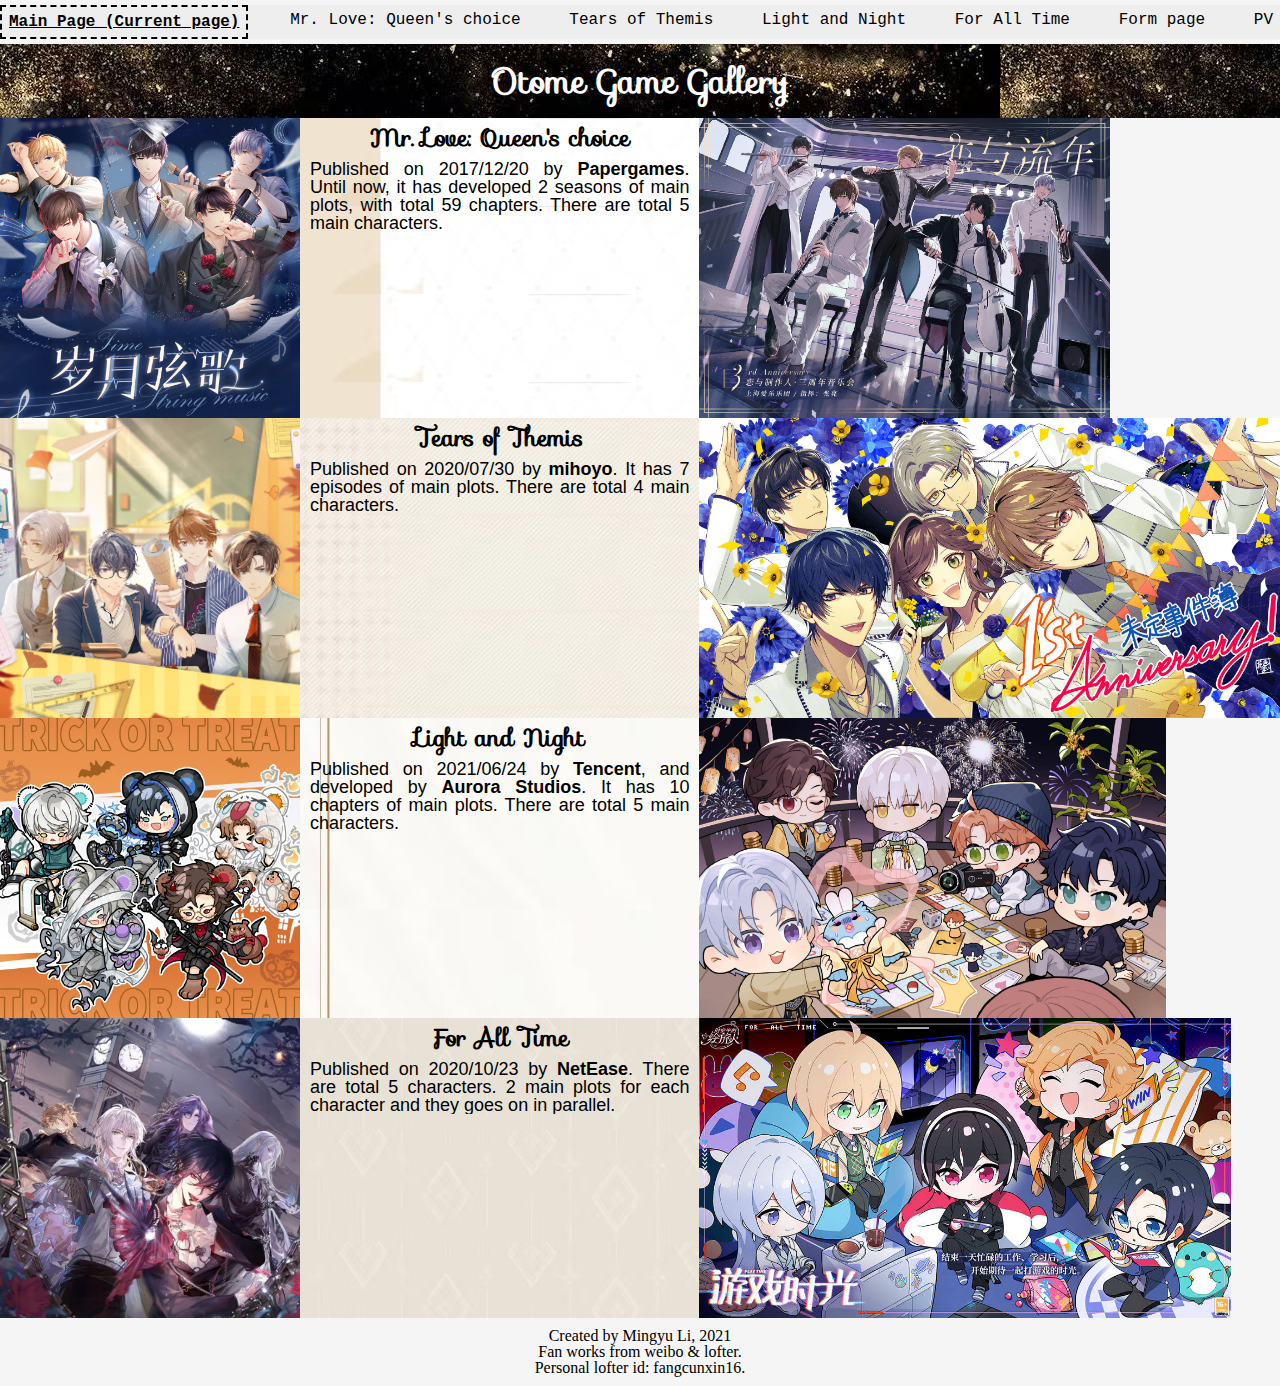
<file: index.html>
<!DOCTYPE html>
<html lang="en">
  <head>
    <meta charset="utf-8">
    <meta name="viewport" content="width=device-width, initial-scale=1.0">
    <link rel="shortcut icon" type="image/png" href="pic/ffq.jpg"/>
    <link rel="stylesheet" type="text/css" href="css/html5reset.css">
    <link rel="stylesheet" type="text/css" href="css/style.css">
    <link rel='stylesheet' href='https://fonts.googleapis.com/css?family=Sofia'>
    <link rel='stylesheet' href='https://fonts.googleapis.com/css?family=Sawarabi+Mincho'>
    <link rel='stylesheet' href='https://fonts.googleapis.com/css?family=Murecho'>
    <script async src="https://www.googletagmanager.com/gtag/js?id=G-B034CQES62"></script>
    <script>
      window.dataLayer = window.dataLayer || [];
      function gtag(){dataLayer.push(arguments);}
      gtag('js', new Date());

      gtag('config', 'G-B034CQES62');
    </script>
   <title>Otome game gallery</title>
  </head>
  <body>
    <header>
      <div class="list">
        <button class="dropdown">
          Menu
        </button>
        <ul class="options">
            <li class="curr"><a href="index.html">Main Page (Current page)</a></li>
            <li class="qc"><a href="mrlove.html">Mr. Love: Queen's choice</a></li>
            <li class="tot"><a href="tearsofthemis.html">Tears of Themis</a></li>
            <li class="ln"><a href="lightandnight.html">Light and Night</a></li>
            <li class="fat"><a href="foralltime.html">For All Time</a></li>
            <li class="form"><a href="form.html">Form page</a></li>
            <li class="vd"><a href="video.html">PV</a></li>
        </ul>
      </div>
    </header>
    <main>
      <h1 class="main_title" id="main_title">Otome Game Gallery</h1>
      <div class="skip">
        <a href="#sh_main_intro">View fan pictures</a></li>
      </div>
      <div class="container">
        <img src="pic/ly_logo.png" alt="lylg" class="show_picture" id="lyp" >
        <div class="ly">
          <h2>
            Mr. Love: Queen's choice
          </h2>
          <p class="main_intro" id="ly_main_intro">
            Published on 2017/12/20 by <b>Papergames</b>. Until now, it has developed 2 seasons of main plots, with total 59 chapters.
            There are total 5 main characters. <br>
            
          </p>
        </div>
        <img src="pic/ly/3rd_anni_ly.jpg" alt="3rdyear" class="tablet_picture" id="ly_tablet_pic">
  
        <img src="pic/wd_logo.jpg" alt="wdbk" class="show_picture" id="wdp">
        <div class="wd">
          <h2>
            Tears of Themis
          </h2>
          <p class="main_intro" id="wd_main_intro">
            Published on 2020/07/30 by <b>mihoyo</b>. It has 7 episodes of main plots.
            There are total 4 main characters. <br>

          </p>
        </div>
        <img src="pic/wd/1st_anni_wd.jpg" alt="1rdyearwd" class="tablet_picture" id="wd_tablet_pic">
  
        <img src="pic/gy_logo.jpg" alt="gybk" class="show_picture" id="gyp">
        <div class="gy">
          <h2>
            Light and Night
          </h2>
          <p class="main_intro" id="gy_main_intro">
            Published on 2021/06/24 by <b>Tencent</b>, and developed by <b>Aurora Studios</b>. It has 10 chapters of main plots.
            There are total 5 main characters. <br>

          </p>
        </div>
        <img src="pic/gy/gy_zq.jpg" alt="guangtou" class="tablet_picture" id="gy_tablet_pic">
  
        <img src="pic/sh_logo.jpg" alt="shlg" class="show_picture" id="shp">
        <div class="sh">
          <h2>
            For All Time
          </h2>
          <p class="main_intro" id="sh_main_intro">
            Published on 2020/10/23 by <b>NetEase</b>. There are total 5 characters. 2 main plots for each character and they goes on in parallel.
            <br>

          </p>
        </div>
        <img src="pic/sh/hlr_game.jpg" alt="hlrgametime" class="tablet_picture" id="sh_tablet_pic">
      </div>
      
    </main>


    <footer>
      <div>
        Created by Mingyu Li, 2021 <br>
        Fan works from weibo & lofter.<br>
        Personal lofter id: fangcunxin16.
      </div>
    </footer>
</body>
</html>
</file>
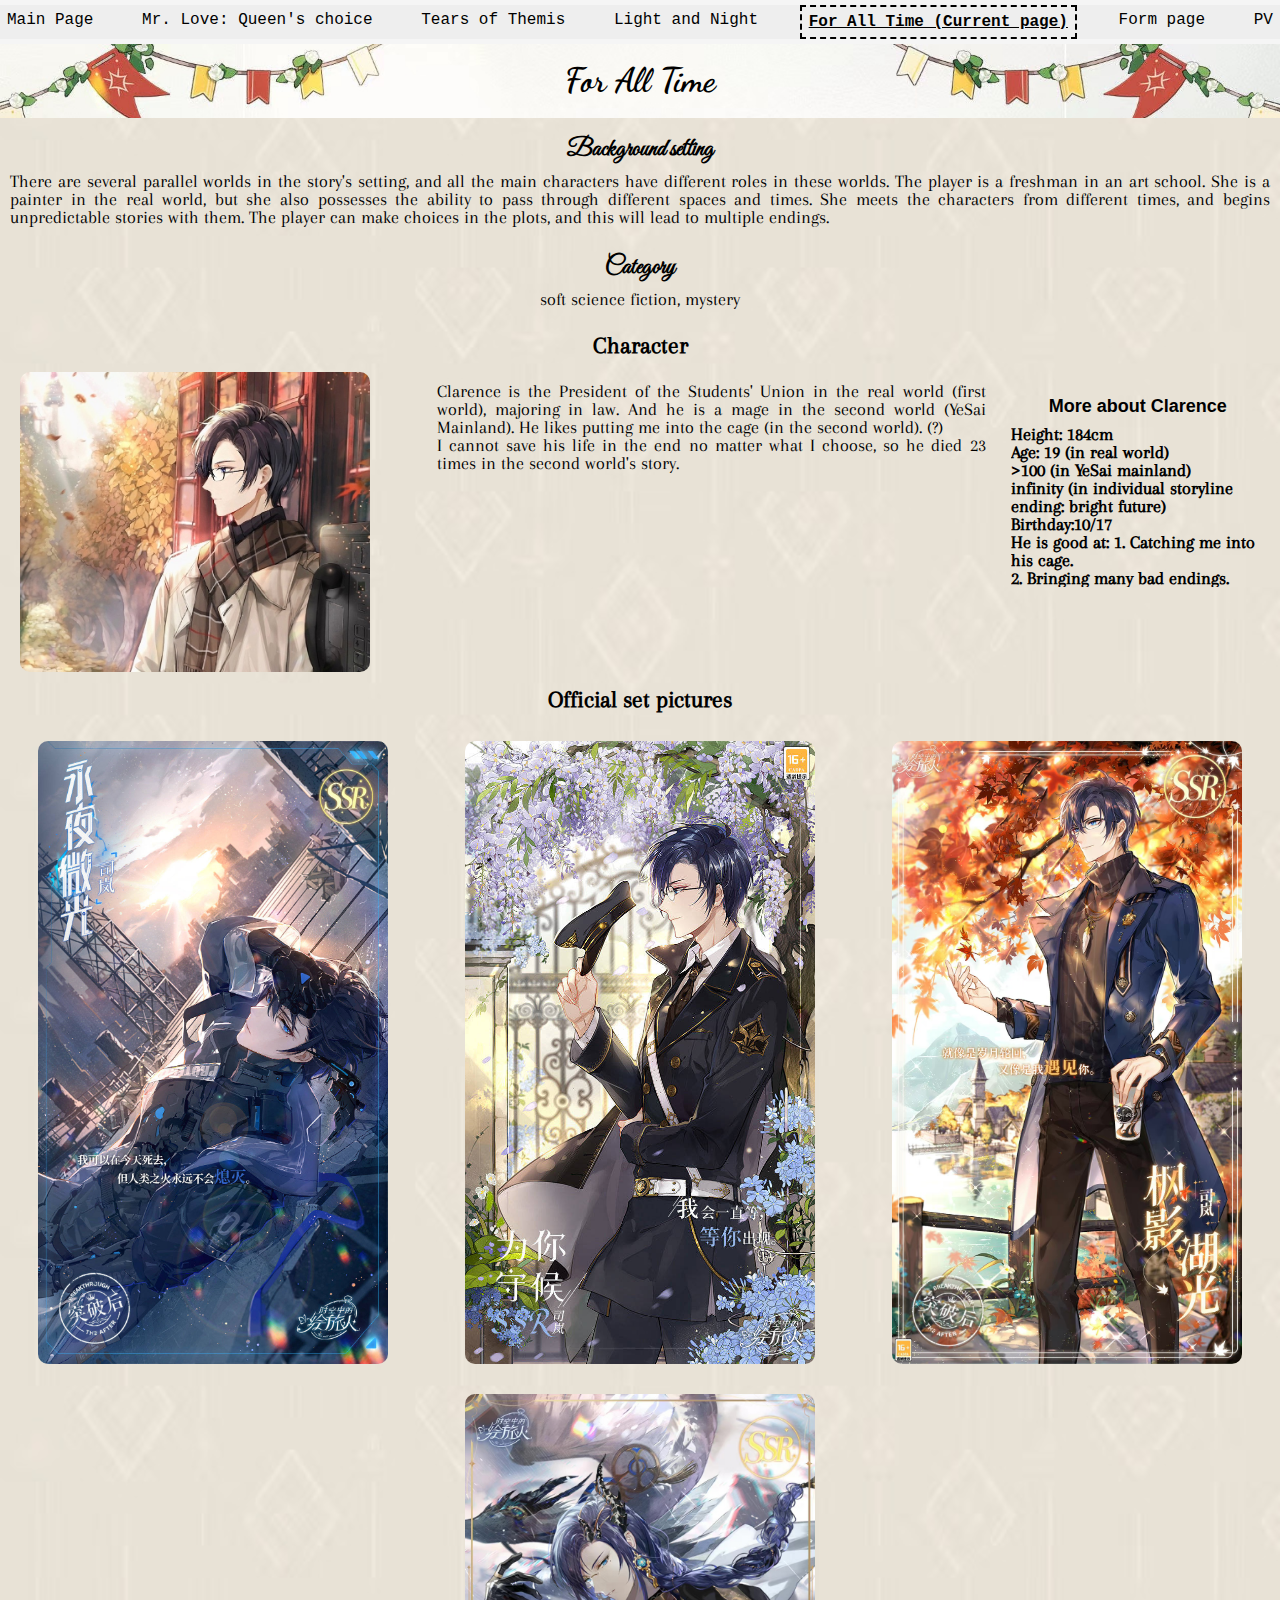
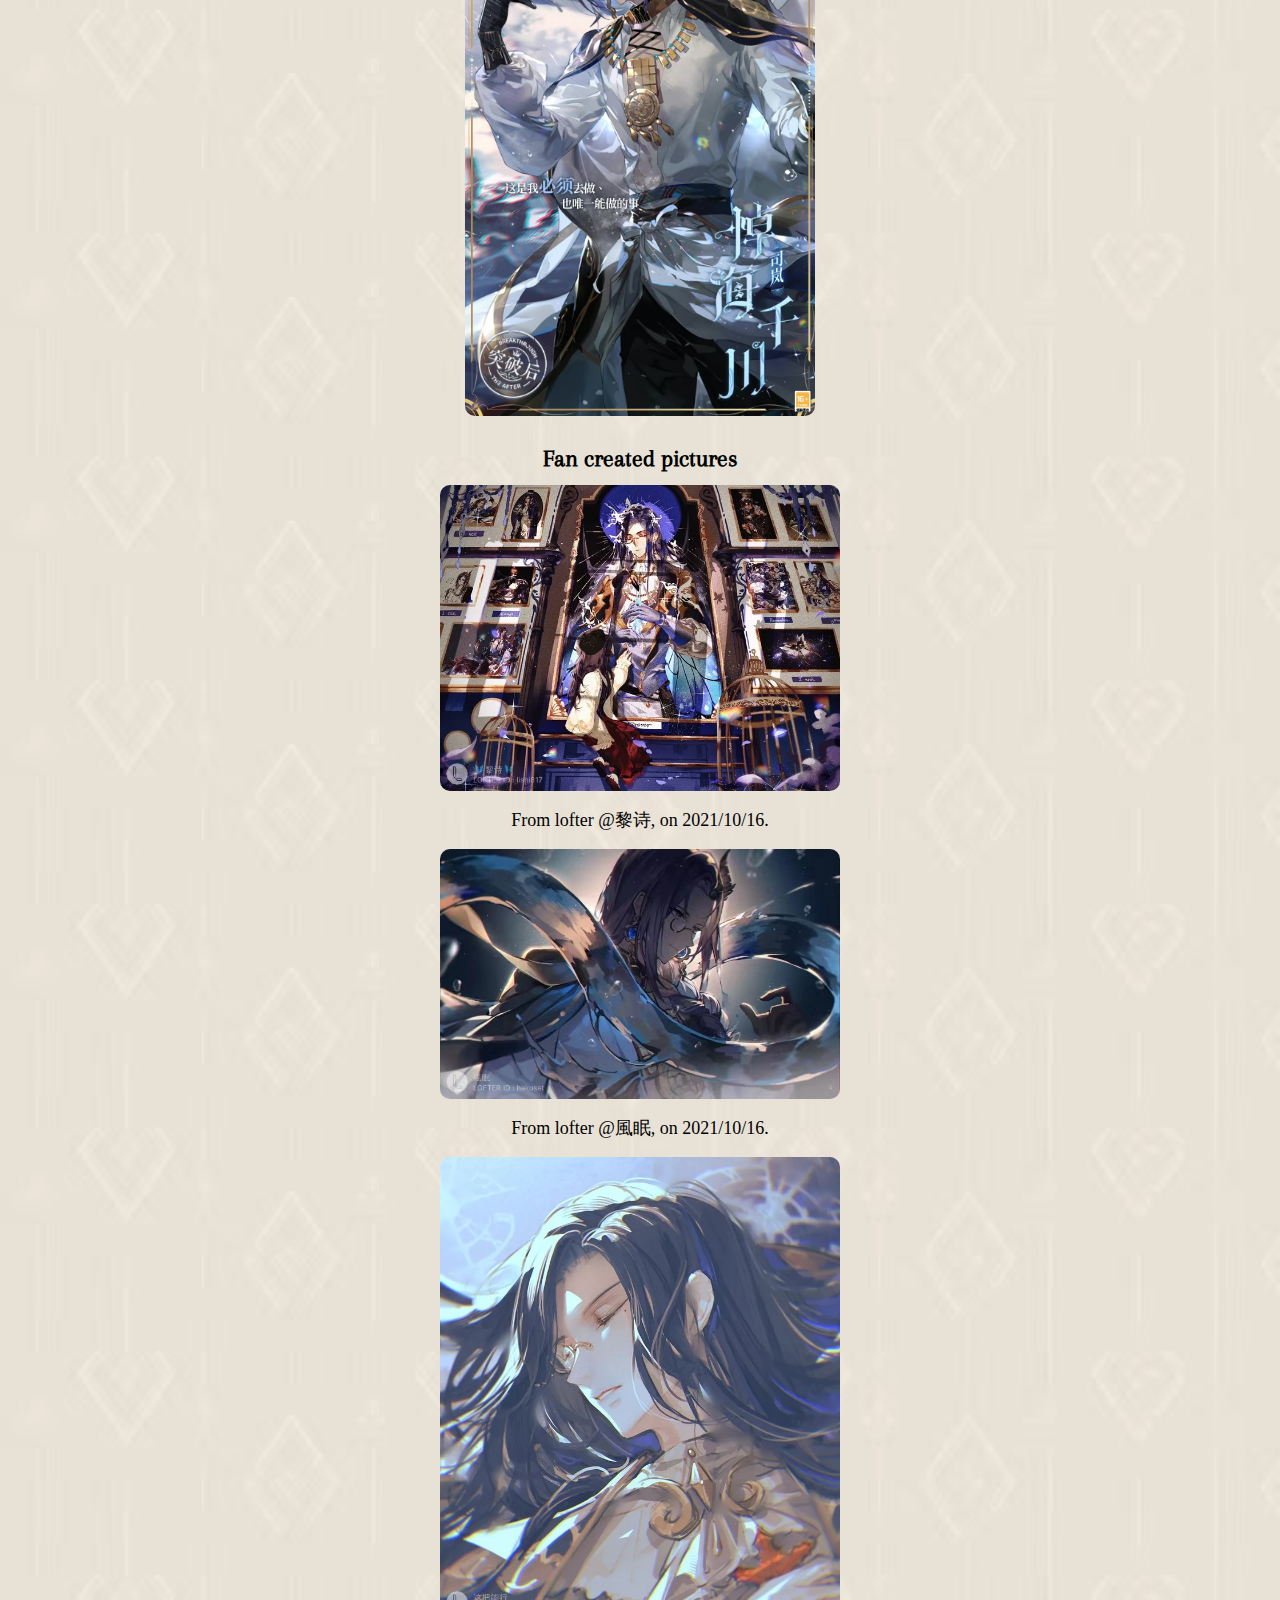
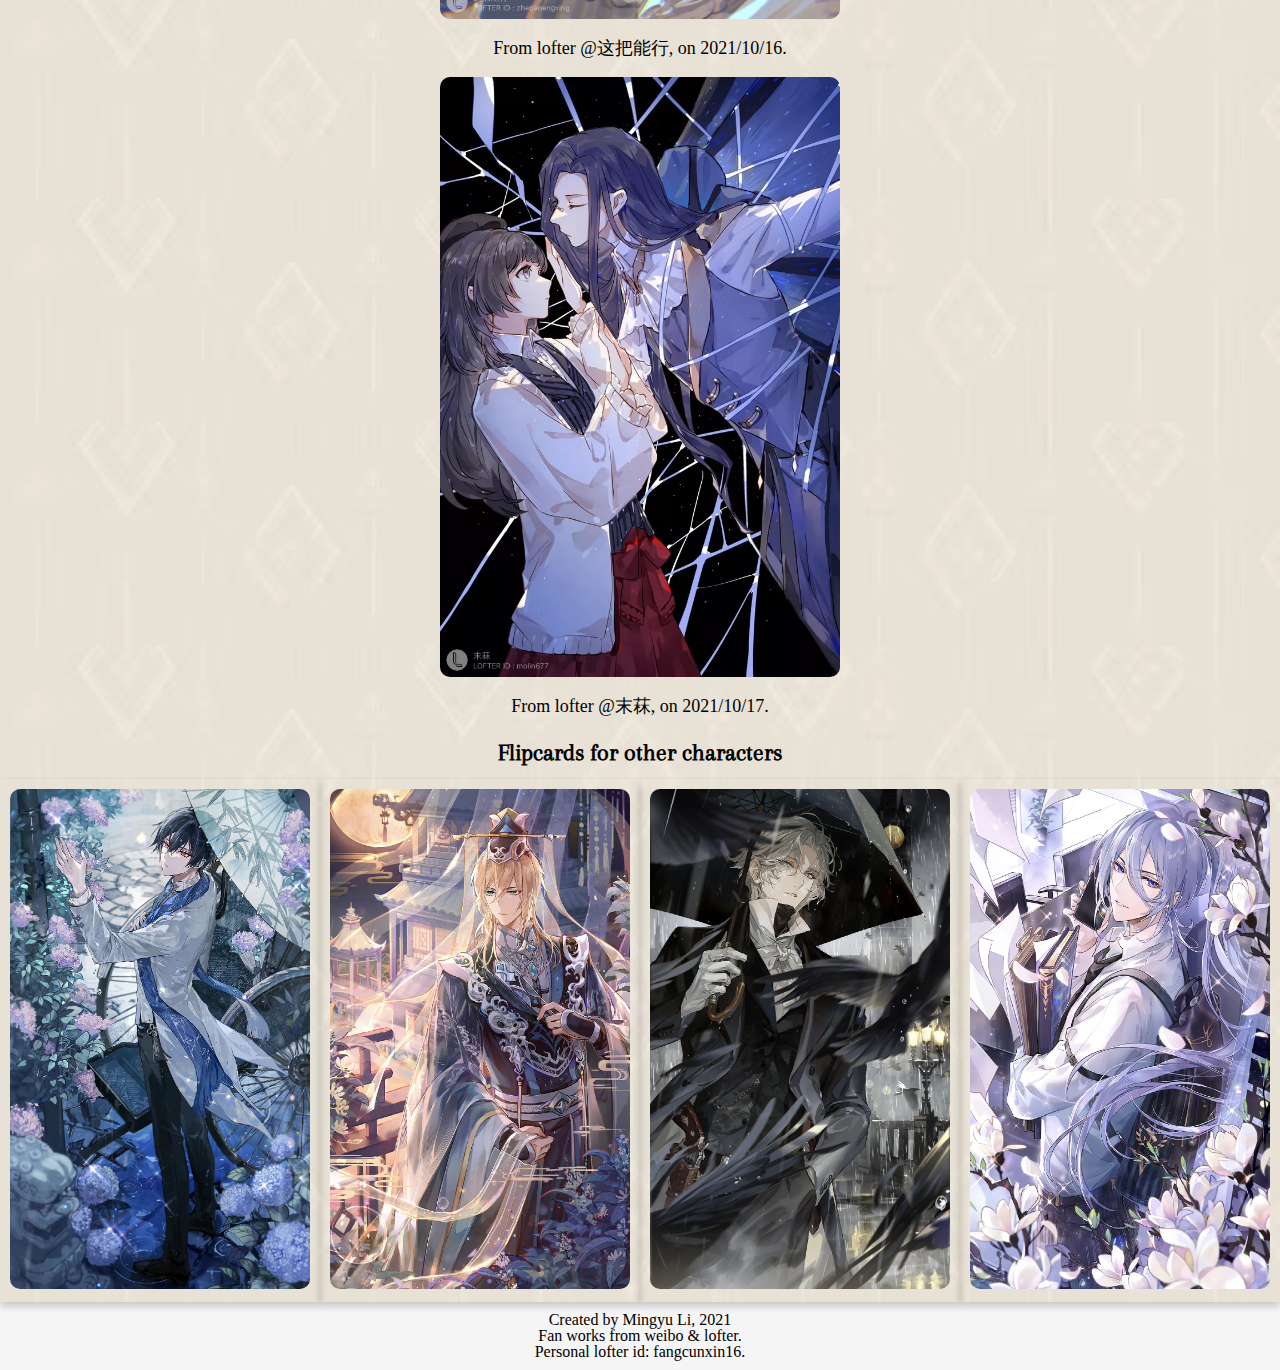
<file: foralltime.html>
<!DOCTYPE html>
<html lang="en">
  <head>
    <meta charset="utf-8">
    <meta name="viewport" content="width=device-width, initial-scale=1.0">
    <link rel="shortcut icon" type="image/png" href="pic/ffq.jpg"/>
    <link rel="stylesheet" type="text/css" href="css/html5reset.css">
    <link rel="stylesheet" type="text/css" href="css/style.css">
    <link rel='stylesheet' href='https://fonts.googleapis.com/css?family=Dancing+Script'>
    <link rel='stylesheet' href='https://fonts.googleapis.com/css?family=Great+Vibes'>
    <link rel='stylesheet' href='https://fonts.googleapis.com/css?family=Arapey'>
    <link rel='stylesheet' href='https://fonts.googleapis.com/css?family=Murecho'>
    <script async src="https://www.googletagmanager.com/gtag/js?id=G-B034CQES62"></script>
    <script>
      window.dataLayer = window.dataLayer || [];
      function gtag(){dataLayer.push(arguments);}
      gtag('js', new Date());

      gtag('config', 'G-B034CQES62');
    </script>
   <title>For All Time</title>
  </head>
  <body>
    <header>
      <div class="list">
        <button class="dropdown">
          Menu
        </button>
        <ul class="options">
          <li class="mp"><a href="index.html">Main Page</a></li>
          <li class="qc"><a href="mrlove.html">Mr. Love: Queen's choice</a></li>
          <li class="tot"><a href="tearsofthemis.html">Tears of Themis</a></li>
          <li class="ln"><a href="lightandnight.html">Light and Night</a></li>
          <li class="curr"><a href="foralltime.html">For All Time (Current page)</a></li>
          <li class="form"><a href="form.html">Form page</a></li>
          <li class="vd"><a href="video.html">PV</a></li>
        </ul>
      </div>
    </header>
    <main class="whole_page" id="hlr">
        <h1 class="game_title" id="game_title_hlr">
          For All Time
        </h1>
        <div class="skip">
          <a href="#sl_fanpic">View fan pictures</a></li>
        </div>
        
        <div class="backset">
          <h2 class="bs">
            Background setting
          </h2>
          <p id="bs">
            There are several parallel worlds in the story's setting, and all the main characters have different roles in these worlds.
            The player is a freshman in an art school. She is a painter in the real world, but she also possesses the ability to pass
             through different spaces and times. She meets the characters from different times, and begins unpredictable stories with them.
             The player can make choices in the plots, and this will lead to multiple endings.
          </p>
        </div>
        <div>
          <h3 class="cat">
            Category
          </h3>
          <p id="cat">
            soft science fiction, mystery
          </p>
        </div>
        
        <h3 class="character">
          Character
        </h3>
        <div class="sh_ch">
          <div class="character_info" id="sl">
              <img src="pic/sh/sl/sl_intro.jpg" alt="slintro" class="character_photo" id="slp">
              <p class="character_text" id="sl_text1">
                Clarence is the President of the Students' Union in the real world (first world), majoring in law. And he is a mage in the second world (YeSai Mainland).
                He likes putting me into the cage (in the second world). (?)<br>
                I cannot save his life in the end no matter what I choose, so he died 23 times in the second world's story.<br>
              </p>
              <span class="additional_text_tablet" id="sl_tablet_text">
                <p class="setting_data_title">
                  More about Clarence
                </p>
                <p class="setting_data">
                  <b>Height:</b> 184cm <br>
                  <b>Age:</b> 19 (in real world)<br>
                  >100 (in YeSai mainland)<br>
                  infinity (in individual storyline ending: bright future)<br>
                  <b>Birthday:</b>10/17 <br>
                  He is good at: 1. Catching me into his cage.<br>
                  2. Bringing many bad endings.
                </p>
              </span>
          </div>
          
          <h3 class="off_intro">
            Official set pictures
          </h3>
          <div class="official_pictures">
            <img src="pic/sh/sl/pic1.jpg" alt="spic1">
            <img src="pic/sh/sl/pic2.jpg" alt="spic2">
            <img src="pic/sh/sl/pic3.jpg" alt="spic3">
            <img src="pic/sh/sl/pic4.jpg" alt="spic4">
          </div>
          <h3 class="fan_intro">
            Fan created pictures
          </h3>
          <div class="fan_pictures" id="sl_fanpic">
            <img src="pic/sh/sl/sfan1.jpg" alt="sf1">
            <p>
              From lofter @黎诗, on 2021/10/16.
            </p>
            <img src="pic/sh/sl/sfan2.jpg" alt="sf2">
            <p>
              From lofter @風眠, on 2021/10/16.
            </p>
            <img src="pic/sh/sl/sfan3.jpg" alt="sf3">
            <p>
              From lofter @这把能行, on 2021/10/16.
            </p>
            <img src="pic/sh/sl/sfan4.jpg" alt="sf4">
            <p>
              From lofter @末菻, on 2021/10/17.
            </p>
          </div>
        </div>
        <h3 class="flip">
          Flipcards for other characters
        </h3>
        <div class="flip_container">
          <div class="flipcard1">
            <div class="upper_side1">
                <img src="pic/sh/others/ay.jpg" alt="aiyinpic" id="aiyin">
            </div>
            <div class="back_side1">
                <img src="pic/sh/others/ay2.jpg" alt="aiyinpic2" id="aiyin2">
            </div>
          </div>
          <div class="flipcard2">
            <div class="upper_side2">
                <img src="pic/sh/others/lc.jpg" alt="luchenshpic" id="luchensh">
            </div>
            <div class="back_side2">
                <img src="pic/sh/others/lc2.jpg" alt="luchenshpic2" id="luchensh2">
            </div>
          </div>
          <div class="flipcard3">
            <div class="upper_side3">
              <img src="pic/sh/others/lx.jpg" alt="luoxiapic" id="luoxia">
            </div>
            <div class="back_side3">
                <img src="pic/sh/others/lx2.jpg" alt="luoxiapic2" id="luoxia2">
            </div>
          </div>
          <div class="flipcard4">
            <div class="upper_side4">
              <img src="pic/sh/others/yx.jpg" alt="yexuanpic" id="yexuan">
            </div>
            <div class="back_side4">
                <img src="pic/sh/others/yx2.jpg" alt="yexuanpic2" id="yexuan2">
            </div>
          </div>
        </div>
    </main>

    <footer>
      <div>
        Created by Mingyu Li, 2021 <br>
        Fan works from weibo & lofter.<br>
        Personal lofter id: fangcunxin16.
      </div>
    </footer>
</body>
</html>
</file>
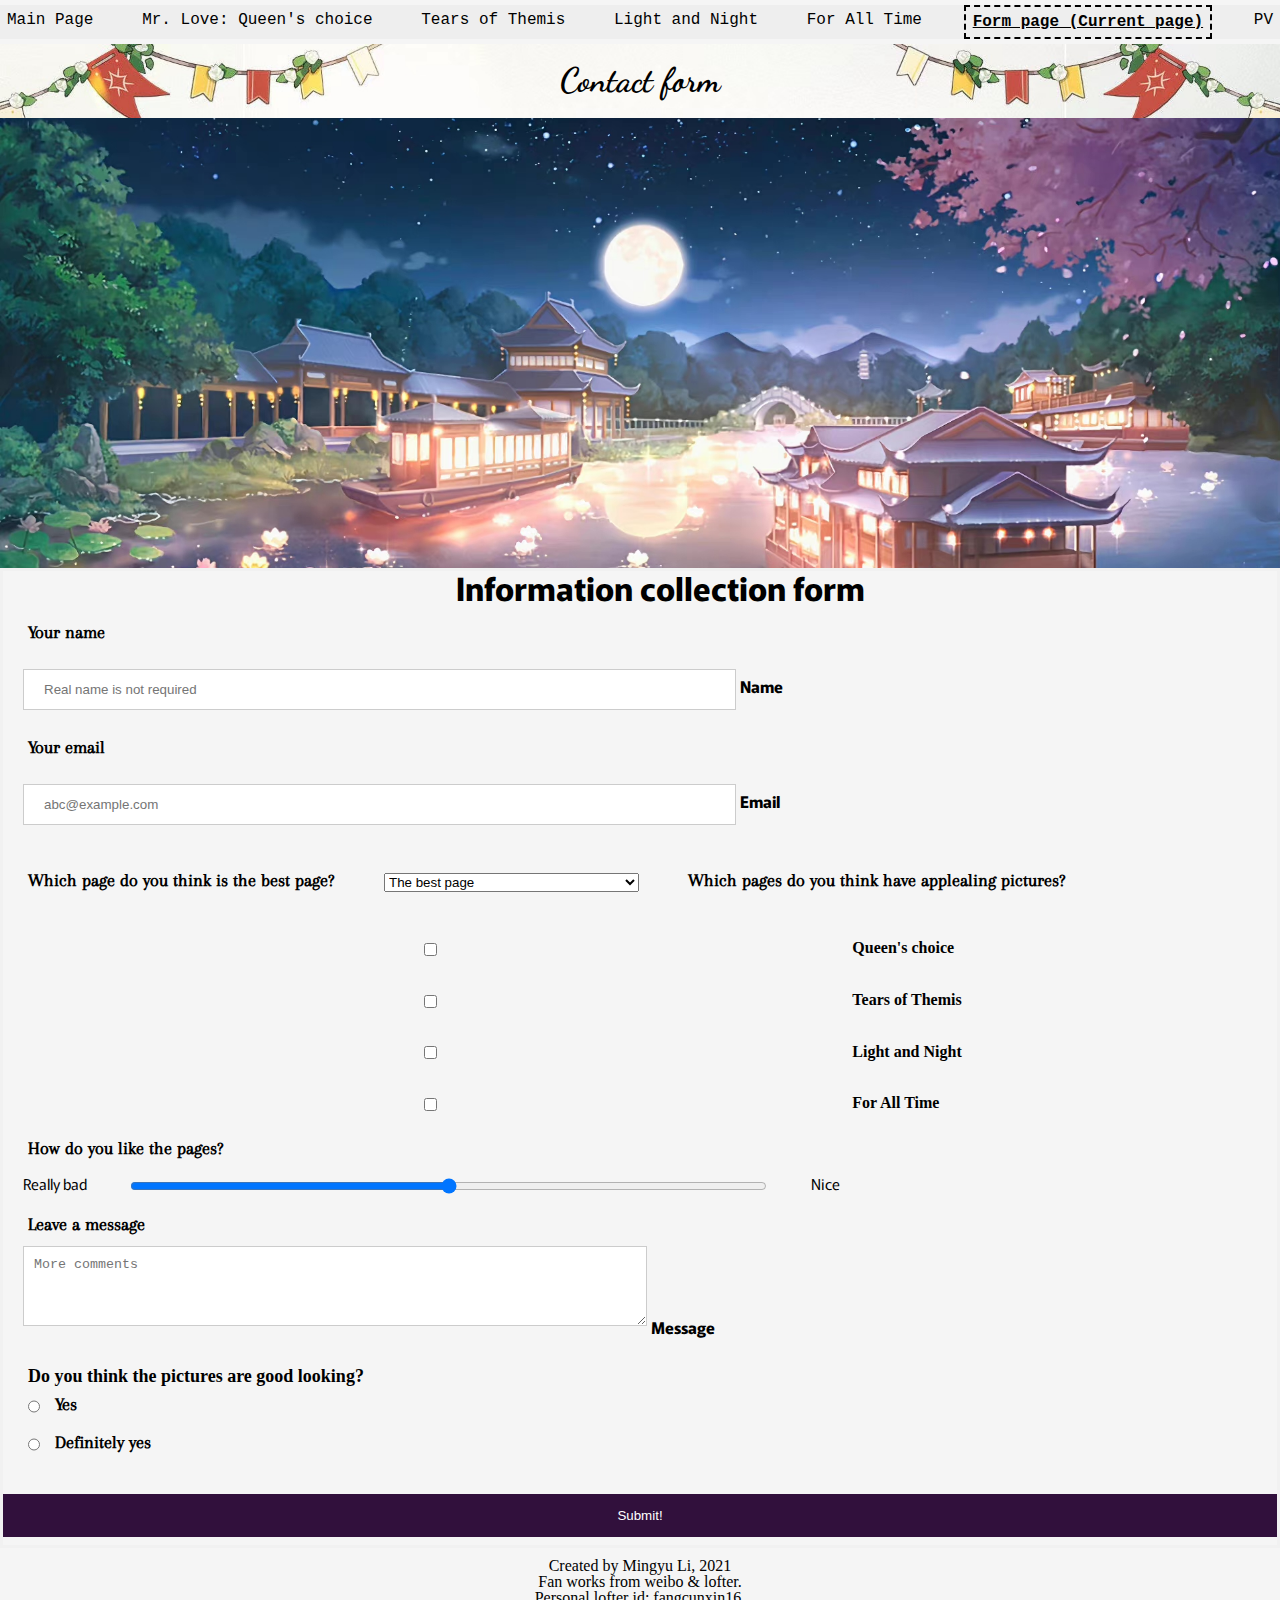
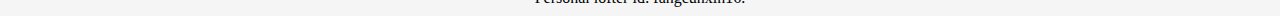
<file: form.html>
<!DOCTYPE html>
<html lang="en">
<head>
  <meta charset="UTF-8">
  <meta name="viewport" content="width=device-width, initial-scale=1.0">
  <link rel="icon" type="image/png" href="pic/ffq.jpg"/>
  <link href="https://cdn.jsdelivr.net/npm/bootstrap@5.1.3/dist/css/bootstrap.min.css" 
  rel="stylesheet" integrity="sha384-1BmE4kWBq78iYhFldvKuhfTAU6auU8tT94WrHftjDbrCEXSU1oBoqyl2QvZ6jIW3" crossorigin="anonymous">
  <link rel="stylesheet" type="text/css" href="css/html5reset.css">
  <link rel="stylesheet" href="css/style.css">
  <link rel='stylesheet' href='https://fonts.googleapis.com/css?family=Dancing+Script'>
  <link rel='stylesheet' href='https://fonts.googleapis.com/css?family=Great+Vibes'>
  <link rel='stylesheet' href='https://fonts.googleapis.com/css?family=Arapey'>
  <link rel='stylesheet' href='https://fonts.googleapis.com/css?family=Murecho'>
  <script async src="https://www.googletagmanager.com/gtag/js?id=G-B034CQES62"></script>
  <script>
    window.dataLayer = window.dataLayer || [];
    function gtag(){dataLayer.push(arguments);}
    gtag('js', new Date());

    gtag('config', 'G-B034CQES62');
  </script>
  <title>Work form</title>
</head>
<body>
    <header>
        <div class="list">
          <button class="dropdown">
            Menu
          </button>
          <ul class="options">
            <li class="mp"><a href="index.html">Main Page</a></li>
            <li class="qc"><a href="mrlove.html">Mr. Love: Queen's choice</a></li>
            <li class="tot"><a href="tearsofthemis.html">Tears of Themis</a></li>
            <li class="ln"><a href="lightandnight.html">Light and Night</a></li>
            <li class="fat"><a href="foralltime.html">For All Time</a></li>
            <li class="curr"><a href="form.html">Form page (Current page)</a></li>
            <li class="vd"><a href="video.html">PV</a></li>
          </ul>
        </div>
      </header>
      <main class="whole_page" id="forms">
        <h1 class="game_title" id="game_title_form">
          Contact form
        </h1>
        <div class="skip">
          <a href="#messagebox">View form</a></li>
        </div>
        
        <div class="parallax"></div>
        <div class="form_fill">
          <form action="https://formspree.io/f/mayvywpw" method="POST">
            <fieldset>
              <legend>Information collection form</legend>
              <span class="form_input">
                Your name
              </span>
              <div class="form-floating">
                <input type="name" class="form-control" id="floatname" name="username" placeholder="Real name is not required" required="required">
                <label for="floatname">Name</label>
              </div>
              <span class="form_input">
                Your email
              </span>
              <div class="form-floating">
                <input type="email" class="form-control" id="floatemail" name="Email" placeholder="abc@example.com" required="required">
                <label for="floatemail">Email</label>
              </div>
              <span class="form_input">
                Which page do you think is the best page?
              </span>
              <select class="form-select" aria-label="Default select example" name="best page">
                <option selected>The best page</option>
                <option value="queen's choice">Queen's choice</option>
                <option value="tears of themis">Tears of Themis</option>
                <option value="light and night">Light and Night</option>
                <option value="for all time">For All Time</option>
              </select>
              <span class="form_input">
                Which pages do you think have applealing pictures?
              </span>
           
              <div class="form-check">
                <input class="form-check-input" type="checkbox" value="queen's choice" id="flexCheck1"  name="appealing picture check">
                <label class="form-check-label" for="flexCheck1">
                  Queen's choice
                </label>
              </div>
              <div class="form-check">
                <input class="form-check-input" type="checkbox" value="tears of themis" id="flexCheck2" name="appealing picture check">
                <label class="form-check-label" for="flexCheck2">
                  Tears of Themis
                </label>
              </div>
              <div class="form-check">
                <input class="form-check-input" type="checkbox" value="light and night" id="flexCheck3" name="appealing picture check">
                <label class="form-check-label" for="flexCheck3">
                  Light and Night
                </label>
              </div>
              <div class="form-check">
                <input class="form-check-input" type="checkbox" value="for all time" id="flexCheck4" name="appealing picture check">
                <label class="form-check-label" for="flexCheck4">
                  For All Time
                </label>
              </div>
      

              <span class="form_input">
                <label for="customRange1" class="form-label">How do you like the pages?</label><br>
              </span>
              <span class="smallword">
                Really bad
              </span class="form_input">
              <input type="range" class="form-range" min="0" max="10" step="1" id="customRange1"  name="page score" required="required">
              <span class="smallword">
                Nice
              </span><br>
              <span class="form_input" id="messagel">
                Leave a message
              </span><br>
              <div class="form-floating" id="messagebox">
                <textarea class="form-control" placeholder="More comments" id="floatingTextarea2" style="height: 80px"></textarea>
                <label for="floatingTextarea2" name="message" >Message</label>
              </div>
              <section class="form_input">
                <span>Do you think the pictures are good looking?</span><br>
                <input type="radio" id="yes" name="answer" value="1">
                <label for="yes" class="yes">Yes</label>
                <br>
                <input type="radio" id="alsoyes" name="answer" value="2">
                <label for="alsoyes" class="yes">Definitely yes</label>
              </section>
              <input type="submit" value="Submit!">
            </fieldset>
           </form>
        </div>
      </main>
      <footer>
        <div>
          Created by Mingyu Li, 2021 <br>
          Fan works from weibo & lofter.<br>
          Personal lofter id: fangcunxin16.
        </div>
      </footer>
 
</body>
</html>
</file>
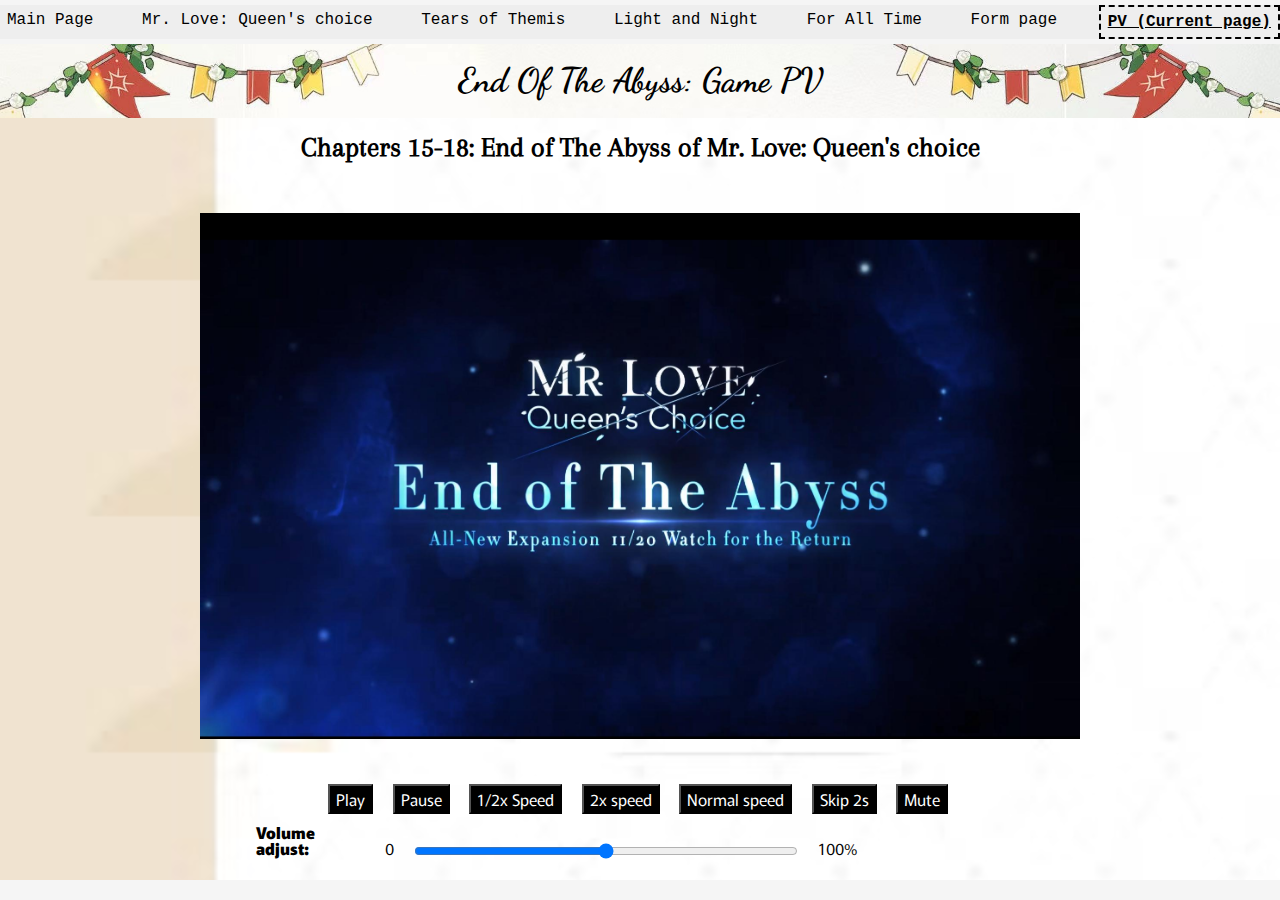
<file: video.html>
<!DOCTYPE html>
<html lang="en">
<head>
    <meta charset="utf-8">
    <meta name="viewport" content="width=device-width, initial-scale=1.0">
    <link rel="shortcut icon" type="image/png" href="pic/ffq.jpg"/>
    <link href="https://cdn.jsdelivr.net/npm/bootstrap@5.1.3/dist/css/bootstrap.min.css" 
    rel="stylesheet" integrity="sha384-1BmE4kWBq78iYhFldvKuhfTAU6auU8tT94WrHftjDbrCEXSU1oBoqyl2QvZ6jIW3" crossorigin="anonymous">
    <link rel="stylesheet" type="text/css" href="css/html5reset.css">
    <link rel="stylesheet" type="text/css" href="css/style.css">
    <link rel='stylesheet' href='https://fonts.googleapis.com/css?family=Dancing+Script'>
    <link rel='stylesheet' href='https://fonts.googleapis.com/css?family=Great+Vibes'>
    <link rel='stylesheet' href='https://fonts.googleapis.com/css?family=Arapey'>
    <link rel='stylesheet' href='https://fonts.googleapis.com/css?family=Murecho'>
    <script async src="https://www.googletagmanager.com/gtag/js?id=G-B034CQES62"></script>
    <script>
      window.dataLayer = window.dataLayer || [];
      function gtag(){dataLayer.push(arguments);}
      gtag('js', new Date());

      gtag('config', 'G-B034CQES62');
    </script>
   <title>PV display</title>
</head>
<body> 
    <header>
        <div class="list">
          <button class="dropdown">
            Menu
          </button>
          <ul class="options">
            <li class="mp"><a href="index.html">Main Page</a></li>
            <li class="qc"><a href="mrlove.html">Mr. Love: Queen's choice</a></li>
            <li class="tot"><a href="tearsofthemis.html">Tears of Themis</a></li>
            <li class="ln"><a href="lightandnight.html">Light and Night</a></li>
            <li class="fat"><a href="foralltime.html">For All Time</a></li>
            <li class="form"><a href="form.html">Form page</a></li>
            <li class="curr"><a href="video.html">PV (Current  page)</a></li>
          </ul>
        </div>
      </header>
<main class="whole_page" id="video_page">
	<h1 class="game_title"><b>End Of The Abyss:</b> 
        Game PV</b></h1>

	<figure>
        <figcaption class="video_title">Chapters 15-18: End of The Abyss of Mr. Love: Queen's choice</figcaption>
		<video class = "video" 
			autoplay="false" 
			id="pvplayer" 
			preload="none"
			src="videos/endofabyss.MP4" 
            poster="pic/ly/video_pv.PNG">
            Your browser does not support HTML5 video.
		</video>
	</figure> 
    <div class = "video_options">
		<button id = "play">Play</button>
		<button  id = "pause">Pause</button>
		<button  id = "slower">1/2x Speed</button>
		<button  id = "faster">2x speed</button>
        <button  id="normal">Normal speed</button>
		<button  id = "skipahead">Skip 2s</button>
        
        <button id="mute">Mute</button><br>
	</div>
    <div class="volume_adjust">
        <label for="volumerange"><b>Volume adjust:</b></label> 
        0<input type="range" class="form-range" min="0" max="100" step="10" id="volumerange">100%<br>
    </div>
    
</main>
<script src="js/video.js"></script>
</body> 
</html>
</file>
<file: css/style.css>
body{
    font-family: 'Sawarabi Mincho',serif;
    background-color:whitesmoke;
    padding:0;
}

/* fonts */
h1{
  font-family: 'Sofia',serif;
  color:black;
  margin:0;
  font-size: 32px;
}
h2{
  font-family: 'Sofia',serif;
  color:black;
  display: flex;
  justify-content: center;
}
h3{
  font-size:24px;
}
a{
  font-family: 'Courier New', Courier, monospace;
}

/* video settings */
.video{
	display: block;
	width: 80%;
	margin: auto;
  width:400px;
  height:280px;
  z-index:2;
}
.cover_page{
  display: block;
  position:absolute;
	width: 80%;
	margin: auto;
  width:400px;
  height:280px;
  z-index:1;
}
.video_title{
  font-size:24px;
}
.volume_adjust{
  width:60%;
  margin: auto;
  font-family: 'Murecho',serif;
}

.video_options{
  display:flex;
  flex-direction: row;
  flex-wrap: wrap;
  justify-content: space-between;
  width:50%;
  margin:auto;
}
button{
  background-color: black;
  color:white;
  font-size:16px;
  font-family: 'Murecho',serif;
  margin:8px;
  box-shadow: whitesmoke;

}
/* end video settings */

.skip a{
  background: white;
  left: 0;
  padding: 6px;
  -webkit-transition: top 1s ease-out;
  transition: top 1s ease-out;
  z-index: 11;
  position:absolute;
  top:-40px;
}

.skip a:focus{
  position: absolute;
  z-index: 13;
  top:40px; 
}

/* end fonts */

/* begin form settings */
/* parallax image for form page in all views, in form html */
.parallax {
  /* The image used */
  background-image: url("../pic/parallax.jpg");
  /* Set a specific height */
  min-height: 450px;
  /* Create the parallax scrolling effect */
  background-attachment: fixed;
  background-position: center;
  background-repeat: repeat-y;
  background-size: contain;
}
.form_fill{
  background-color:whitesmoke;
}
.form_input{
  font-size:18px;
  color:black;
  font-family: 'Arapey',serif;
  padding:10px;
  margin:15px;
}
form {
  border: 3px solid #f1f1f1;
}
span{
  font-family: italic;
  font-weight: bold;
}

textarea{
  width: 70%;
  height: 35vh;
  padding: 10px;
  margin: 8px 0;
  display: inline-block;
  border: 1px solid #ccc;
  box-sizing: border-box;
}
legend{ 
  font-size:32px;
  font-family: 'Murecho',serif;
  font-weight: bolder;
  text-align: center;
  margin:20px;
}
label{
  display: inline-block;
  margin-right:10px;
  width:15%;
  font-weight: bold;
}
input {
  width: 80%;
  padding: 12px 20px;
  margin: 8px 0;
  display: inline-block;
  border: 1px solid #ccc;
  box-sizing: border-box;
}
.yes{
  position:relative;
  margin:10px;
  text-align: left;
}
/* bootstrap properties begin */
.form-range{
  width:50%;
  margin-left:20px;
  margin-right: 20px;
}
.form-select{
  margin:20px;
  width:20%;
}
.form-check{
margin:20px;
width:80%;
}
.form-floating{
  width:70%;
  margin:20px;
}
.form-floating label{
  font-family: 'Murecho',serif;
}
.form-check-label{
  margin-top:8px;
  margin-left:10px;
}
.form-label{
  width:100%;
}
input[type=radio]{
  width:1%;
  margin:0;
}
.smallword{
  font-weight: normal;
  font-size:15px;
  margin:20px;
  font-family: 'Murecho',serif;
}

#messagel{
  margin-top: 30px;
  margin-bottom: 0;
  padding-bottom: 0;
}
#messagebox{
  margin-top: 5px;
}

/*boot strap property ends */

input[type=submit] {
  /* submit button */
  background-color: #31103C;
  color: white;
  padding: 14px 20px;
  margin: 8px 0;
  border: none;
  cursor: pointer;
  width: 100%;
}
input[type=submit]:hover {
  opacity: 0.75;
}
#score{
  width:50%;
}

/* end form style */
/* end parallax image */

/* navigation bar, dropdown for small screen */
.list {
  position:relative;
  display:inline-block;
  z-index:10;
}
.dropdown {
  background-color: black;
  color:white;
  cursor:pointer;
  font-size:20px;
  font-family: 'Murecho',serif;
  padding:8px;
  width:100%;
}

.options {
  display:none;
  position:absolute;
  background-color:#EEEEEE;
  width:260px;
}
.options a {
  display:block;
  text-decoration:none;
  color:black;
  padding:10px;
}

.list:hover .options {
  display:block;
}
.options a:hover {
  background-color:#DDDDDD;
  font-weight: bolder;
  text-decoration: underline dashed 1px;
}
/* navigation bar (dropdown) end */

p{
  /* intro text */
  font-family: sans-serif;
}
.curr{
  /* difference for current page */
  font-weight:bolder;
  text-decoration: underline;
  padding:0;
  border:black 2px dashed;
}

@keyframes title_ani{
  /* animation for title*/
from {
  font-size: 10px;
  opacity: 0;
}
 to{
   font-size: 32px;
   opacity: 1;
 }
}

.main_title,.game_title{
  /* set main title animation */
  animation-name:title_ani;
  animation-duration: 2s;
  animation-timing-function:ease-out;
}
#main_title{
  background-color: black;
}

/* --------set main page grid--------- */
.container{
  display:grid;
  grid-template-columns: 1fr 3fr;
  grid-template-rows:repeat(4,200px);
}
.list{
  margin:5px 0 5px 0;
}


/* 1. propoganda pictures (displayed for all) */
.show_picture{
  width:200px;
  height:200px;
  grid-column: 1/span 1;
}
#lyp{
  grid-row: 1/span 1;
}
#wdp{
  grid-row: 2/span 1;
}
#gyp{
  grid-row:3/span 1;
}
#shp{
  grid-row: 4/span 1;
}
/* end picture settings */

/* 2. main page text settings */
.main_intro{
  margin:8px;
  grid-column:2/span 1;
  background-repeat:repeat-y;
  overflow: scroll;
  color:black;
  text-align: justify;
  min-width:250px;
}
.ly{
  grid-row: 1/span 1;
  background-image:url('../pic/ly/back.jpg');
  z-index:1;
}
.wd{
  grid-row:2/span 1;
  background-image: url('../pic/wd/back.jpg');
  z-index:2;
}
.gy{
  grid-row:3/span 1;
  background-image: url('../pic/gy/back.jpg');
  z-index:3;
}
.sh{
  grid-row:4/span 1;
  background-image: url('../pic/sh/back.jpg');
  z-index:4;
}
/* end main page text & its background settings */
/* ----------end main page grid-------- */


/* --------settings for internal pages----------- */
.flip_container,.flip{
  display:none;
}
/*1. titles and whole background*/
/* 1.1 background */
.whole_page{
  /* backgrounds */
  background-size: 100%;
  background-repeat: repeat;
}
#lyzzr{
    background-image: url('../pic/ly/back.jpg');
}
#wdsjb{
  background-image: url('../pic/wd/back.jpg');
}
#gyyzl{
  background-image: url('../pic/gy/back.jpg');
}
#hlr{
  background-image: url('../pic/sh/back.jpg');
}
#video_page{
  background-image: url('../pic/ly/back.jpg');
}

/* 1.2 titles */
.game_title{
  /* game name titles */
  color:black;
  font-family: 'Dancing Script',sans-serif;
  text-align: center;
  background-size:100%;
  background-image: url('../pic/wd/top.jpg');
}
.bs,.cat{
  /* background settings, category titles */
  font-family: 'Great Vibes',serif;
  font-size:24px;
  color:black;
  margin:20px 0 0 0;
  text-align: center;
}
.off_intro,.fan_intro,.character,.video_title{
  /*character title, picture titles */
  font-family: 'Arapey',serif;
  color:black;
  text-align: center;
  margin-top:15px;
  font-weight: bold;
  margin-bottom: 15px;
}

/* end main titles and background */

/* 2. text info under the titles */
#bs,#cat{
  /* 2.1. text settings for background settings and category main text*/
    color:black;
    font-family: 'Arapey',serif;
    margin:0;
    padding: 10px;
    text-align: justify;
}

#cat{
  /* center text for category */
    text-align: center;
}
 /* end text editing*/

 /* 3. character (grid) */
 .character_info{
  /* infomatoin grid */
  display:grid;
  grid-template-columns: 1fr 2.5fr;
  grid-template-rows: 250px;
  margin: 10px 0 10px 0;
}

.character_photo{
  grid-column:1/span 1;
  grid-row:1/span 1;
  width:250px;
  height:250px;
  border-radius: 10px;
}

#zr_official img{
  /* why miHoyo likes landscape view?? */
  max-width:500px;
}
.character_text{
  /* information text 1 for all views */
  grid-column:2/span 1;
  grid-row: 1/span 1;
  padding:10px;
  margin:0;
  font-family: 'Arapey',serif;
  color:black;
  overflow: scroll;
  text-align: justify;
}
/* end character settings */

/* 4. additional picture settings */

.official_pictures{
  /* 4.1 the flexbox container for official pictures*/
  display:flex;
  flex-direction: row;
  flex-wrap:wrap;
}
.official_pictures img{
  /* official picture setttings */
  justify-content: space-between;
  border-radius: 10px;
  max-width: 150px;
  margin-top:10px;
  margin-bottom: 10px;
  object-fit: cover;
}

.fan_pictures img{
  /* fan pictures setting */
  display:flex;
  flex-direction: column;
  flex-wrap: wrap;
  max-width:400px;
  border-radius: 10px;
  object-fit: cover;
  margin: 10px auto 10px auto;
}
.fan_pictures p{
  /* fan picture text */
  color:black;
  font-family: 'Times New Roman', Times, serif;
  text-align: center;
  padding:10px;
}
/* end additional pictures */


footer{
  color:black;
  text-align: center;
  font-family: 'Times New Roman', Times, serif;
  margin:10px;
}
.tablet_picture, .additional_text_tablet{
  /* do not show other pictures, or additional text */
  display:none;
}


/*----------------------------------------mobile view---------------------------------------------*/
@media only screen and (min-width: 400px){

/* font settings for mobile */
  h1{
    text-align: center;
    padding: 20px;
    background-image: url('../pic/main_title_back.jpg');
    color:white;
  }
  h2{
    margin: 8px;
    font-size:18px;
  }
  .official_pictures{
    flex-direction: column;
  }
  .official_pictures img{
    margin: 10px auto 10px auto;
    flex-direction: column;
    max-width:350px;
    align-items: center;
  }
  /* end font settings for mobile */

}

/*--------------------------------------- tablet view ------------------------------------------- */
@media only screen and (min-width: 768px){
  /* main page view */
  .video{
    width:680px;
    height:400px;
  }
  .cover_page{
    width:680px;
    height:400px;
  }
  .video_title{
    font-size:28px;
  }
  .button{
    font-size:18px;
  }
    /* change font size */
    h1{
      font-size:34px;
    }
    h2{
      font-size:24px;
    }
    .main_intro{
      margin:10px;
      font-size:18px;
      overflow: hidden;
    }
    .whole_page p{
      font-size:18px;
    }
    /* end font editing */

    /* show the navigation bar as usual */
    ul{
      list-style:none;
    }
    ul a{
      display: block;
      text-decoration: none;
      position:relative;
      text-align: center;
      background-color: white;
      }
    .dropdown{
        display:none;
    }
    .options{
      display:block;
      position:relative;
      padding:0;
      width:100%;
    }
    .list {
      width:100%;
    }
    .options a {
      display:block;
      text-decoration:none;
      color:black;
      padding:7px;
      font-size: 16px;
    }
    .list:hover .options {
      display:block;
    }
    .options a:hover {
      background-color:#DDDDDD;
    }


    /*end navigation bar */

    .container{
      /* change grid into 3 columns */
      display:grid;
      grid-template-columns: 1fr 3fr 1fr;
      margin:auto;
      grid-column-gap: 0;
      grid-template-rows:repeat(4,300px);
    }

    /* add tablet pictures */
    .show_picture{
      width:300px;
      height:300px;
    }

    .tablet_picture{
      /* display the new photos */
      display:block;
      height:300px;
      grid-column:3/span 1;
    }
    /* add the pictures to the 3rd column */
    #ly_tablet_pic{
      grid-row:1/span 1;
    }
    #wd_tablet_pic{
      grid-row:2/span 1;
    }
    #gy_tablet_pic{
      grid-row:3/span 1;
    }
    #sh_tablet_pic{
      grid-row:4/span 1;
    }
    /* end editing main page */

 /*----------------internal page settings--------------------*/
    .character_info{
      /* 1.set the new chracter grid */
      display:grid;
      grid-template-columns: 1fr 1fr 1fr;
    }

    .additional_text_tablet{
      /* add additional text */
      margin:15px;
      
      display:block;
      font-size:18px;
      grid-column:3/span 1;
    }
    .setting_data_title{
      margin:10px;
      font-size:18px;
      font-weight: bold;
      text-align: center;
    }
    .setting_data{
      overflow: scroll;
      font-family:'Arapey',serif;
    }
    /* end adding tablet pictures */
    /* end picture settings */

    /* main page text settings */

    /* change official picture direction and size */
    .official_pictures{
      flex-direction: row;
      flex-wrap: wrap;
    }

    .official_pictures img{
      max-width:350px;
      justify-content: space-around;
      margin-left:auto;
      margin-right:auto;
      margin-top:15px;
      margin-bottom: 15px;
    }
    /* end official picture settings */
    .fan_pictures p{
      font-weight: normal;
    }
}

/*--------------------------------------------- PC view ----------------------------------------------*/
@media only screen and (min-width: 1280px){
  .video{
    width:880px;
    height:600px;
  }
  .cover_page{
    width:880px;
    height:600px;
  }
  /* navigation bar from PC view */
  ul a{
    background-color: #EEEEEE;
  }
  .options{
    width:100%;
    display: flex;
    flex-direction: row;
    position:relative;
    justify-content: space-between;
    text-align: center;
    background-color: #EEEEEE;
  }
  .list:hover .options {
    display:flex;
  }
  .options a:hover {
    background-color:#DDDDDD;
  }


  /* end navigation bar from PC view */

  /* add flipcard */
  .flip_container{
    /* show the container for flipcard only on large screen */
    display:flex;
    position:relative;
    justify-content: space-between;
    animation:anmt;
  }

  .flipcard1,.flipcard2,.flipcard3,.flipcard4{
    /* two picture comtainer */
    display:flex;
    flex-direction: row;
    flex-grow: 1;
    flex-basis: 0;
    position:relative;
    transition: transform 1s;
		-moz-transition: transform 1s;
		-webkit-transition: transform 1s;
		-o-transition: transform 1s;
		transform-style: preserve-3d;
		-webkit-transform-style: preserve-3d;
		-moz-transform-style: preserve-3d;
		-o-transform-style: preserve-3d;
		-ms-transform-style: preserve-3d;
		box-shadow: 0 4px 8px 0 rgba(0, 0, 0, 0.2);
  }
  .flip{
    /* text style of title */
    display:block;
    font-family: 'Arapey',serif;
    color:black;
    text-align: center;
    margin-top:15px;
    font-weight: bold;
    margin-bottom: 15px;
  }

  .upper_side1, .upper_side2, .upper_side3,.upper_side4{
    backface-visibility:hidden;
    z-index: 900 ;
    -webkit-transform: rotateX(0) rotateY(0);
		transform: rotateX(0) rotateY(0);
		-webkit-transform-style: preserve-3d;
		transform-style: preserve-3d;
		-webkit-transition: all .6s ease-in-out;
		transition: all .6s ease-in-out;
  }

  /* front side rotate */
  .flipcard1:hover .upper_side1 {
		z-index: 900;
		-webkit-transform: rotateY(179deg);
		transform: rotateY(179deg);
	}
  .flipcard1:focus .upper_side1 {
		z-index: 900;
		-webkit-transform: rotateY(179deg);
		transform: rotateY(179deg);
	}
  .flipcard2:hover .upper_side2 {
		z-index: 900;
		-webkit-transform: rotateY(179deg);
		transform: rotateY(179deg);
	}
  .flipcard3:hover .upper_side3 {
		z-index: 900;
		-webkit-transform: rotateY(179deg);
		transform: rotateY(179deg);
	}
  .flipcard4:hover .upper_side4 {
		z-index: 900;
		-webkit-transform: rotateY(179deg);
		transform: rotateY(179deg);
	}
  /* end front side rotate */

  .back_side1, .back_side2, .back_side3,.back_side4{
    position:absolute;
    backface-visibility:hidden;
    z-index: 800;
		-webkit-transform: rotateY(-179deg);
		transform: rotateY(-179deg);
		-webkit-transform-style: preserve-3d;
		transform-style: preserve-3d;
		/* -- transition is the magic sauce for animation -- */
		-webkit-transition: all .6s ease-in-out;
		transition: all .6s ease-in-out;
  }
  /* back side rotate */
  .flipcard1:hover .back_side1 {
		z-index: 1000;
		-webkit-transform: rotateX(0) rotateY(0);
		transform: rotateX(0) rotateY(0);
	}
  .flipcard2:hover .back_side2 {
		z-index: 1000;
		-webkit-transform: rotateX(0) rotateY(0);
		transform: rotateX(0) rotateY(0);
	}
  .flipcard3:hover .back_side3 {
		z-index: 1000;
		-webkit-transform: rotateX(0) rotateY(0);
		transform: rotateX(0) rotateY(0);
	}
  .flipcard4:hover .back_side4 {
		z-index: 1000;
		-webkit-transform: rotateX(0) rotateY(0);
		transform: rotateX(0) rotateY(0);
	}
  /* end back side rotate */

  .flip_container img{
    /* flipcard img settings */
    width:300px;
    height:500px;
    border-radius: 10px;
    margin:10px;
    object-fit: cover;
  }

  /* larger character photo */
  .character_info{
    /* infomatoin grid */
    display:grid;
    grid-template-columns: 1.5fr 2fr 1fr;
    grid-template-rows: 300px;
    margin: 10px 0 10px 0;
  }
  
  .character_photo{
    grid-column:1/span 1;
    grid-row:1/span 1;
    width:350px;
    height:300px;
    border-radius: 10px;
    object-fit: cover;
    margin-left: 20px;
  }

}
@media screen and (prefers-reduced-motion: reduce) {
  /* 1. reduce the flipcard animation */
  .flipcard1,.flipcard2,.flipcard3,.flipcard4{
    transition:none;
    -moz-transition: none;
		-webkit-transition: none;
		-o-transition: none;
  }
  .flipcard1:hover .upper_side1{
		-webkit-transform: none;
		transform: none;
	}
  .flipcard2:hover .upper_side2{
		-webkit-transform: none;
		transform: none;
	}
  .flipcard3:hover .upper_side3{
		-webkit-transform: none;
		transform: none;
	}
  .flipcard4:hover .upper_side4{
		-webkit-transform: none;
		transform: none;
	}
  .upper_side1, .upper_side2, .upper_side3,.upper_side4{
    -webkit-transform: none;
		transform: none;
		-webkit-transition: none;
		transition: none;
  }
  
  .back_side1, .back_side2, .back_side3,.back_side4{
    z-index: 500;
		-webkit-transform: none;
		transform: none;
		/* -- transition is the magic sauce for animation -- */
		-webkit-transition: none;
		transition: none;
  }
  .flipcard1:hover .back_side1 {
		z-index: 100;
		-webkit-transform: none;
		transform: none;
	}
  .flipcard2:hover .back_side2 {
		z-index: 100;
		-webkit-transform: none;
		transform: none;
	}
  .flipcard3:hover .back_side3 {
		z-index: 100;
		-webkit-transform: none;
		transform: none;
	}
  .flipcard4:hover .back_side4 {
		z-index: 100;
		-webkit-transform: none;
		transform: none;
	}
  /* end flipcard animation */
  /* reduce parallax image */
  .parallax{
    background-attachment:scroll;
  }
  .main_title,.game_title{
    /* set main title animation */
    animation:none;
  }
 }
</file>
